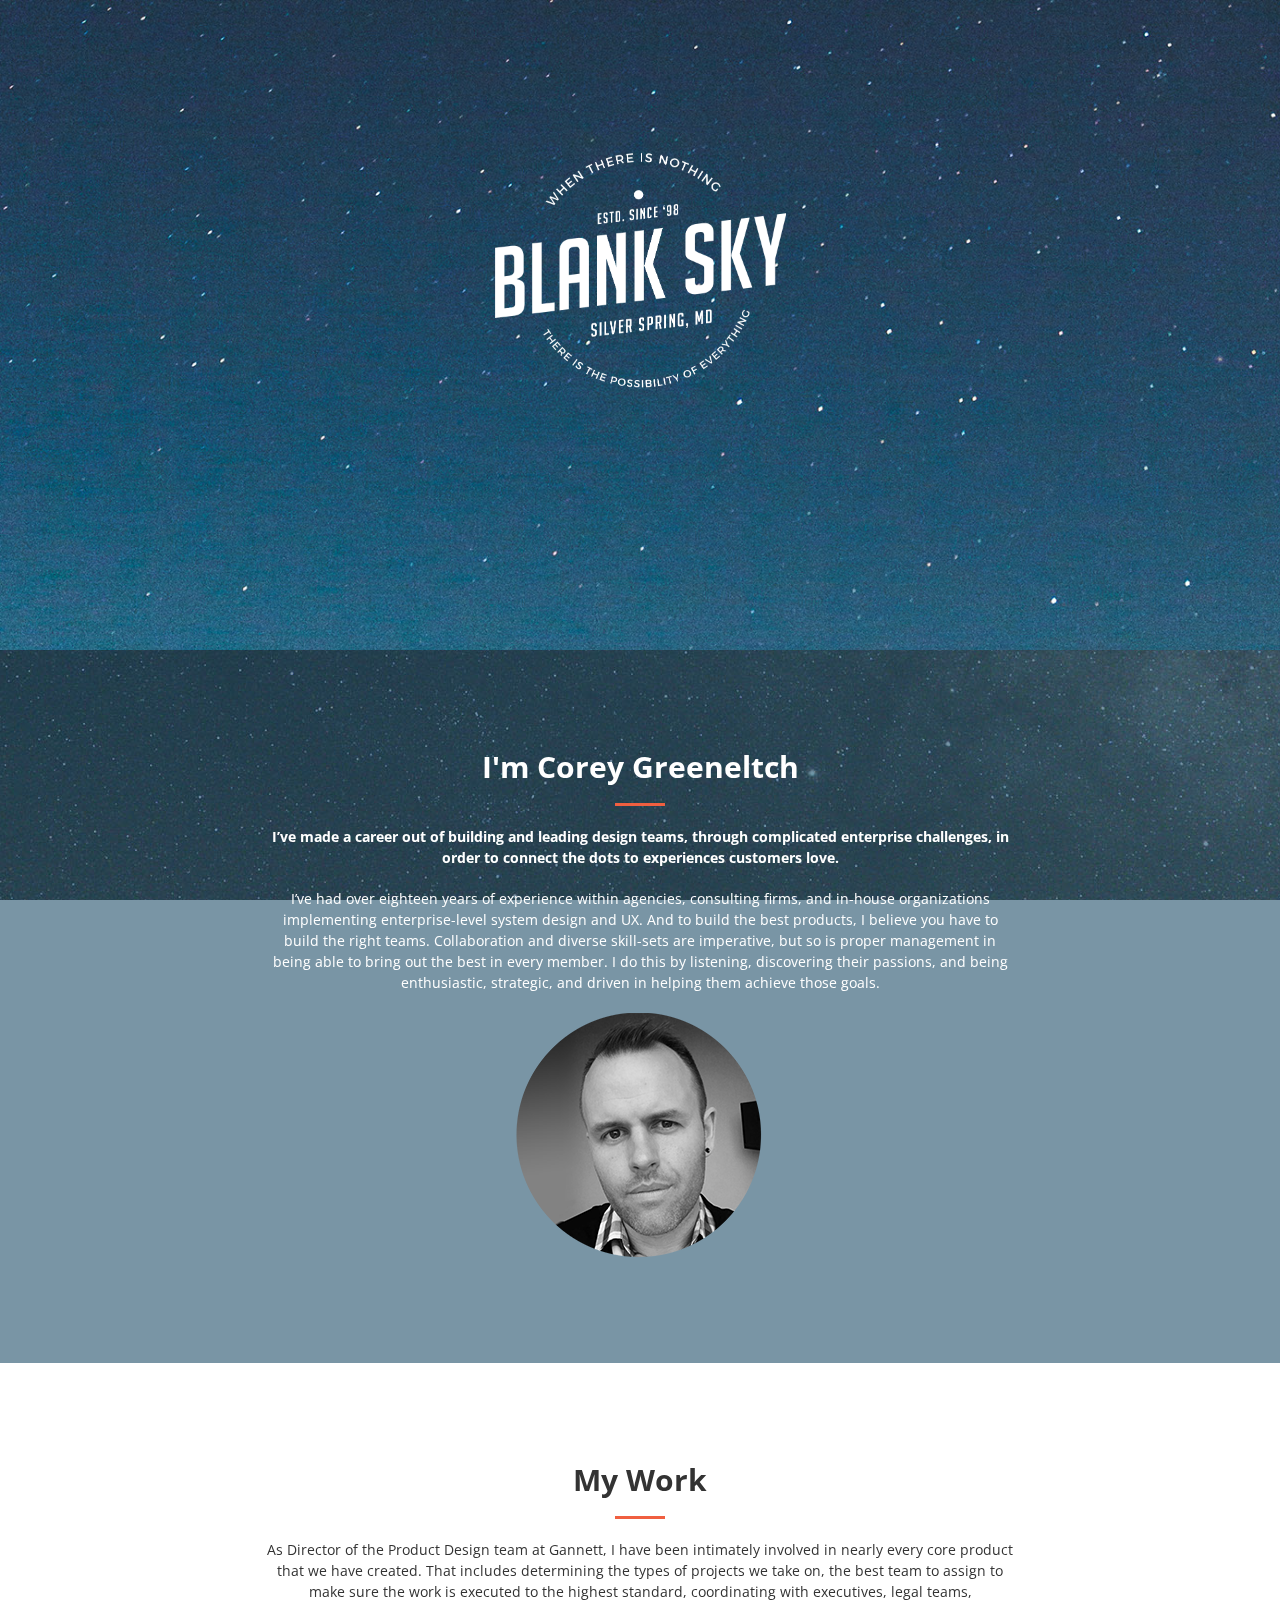
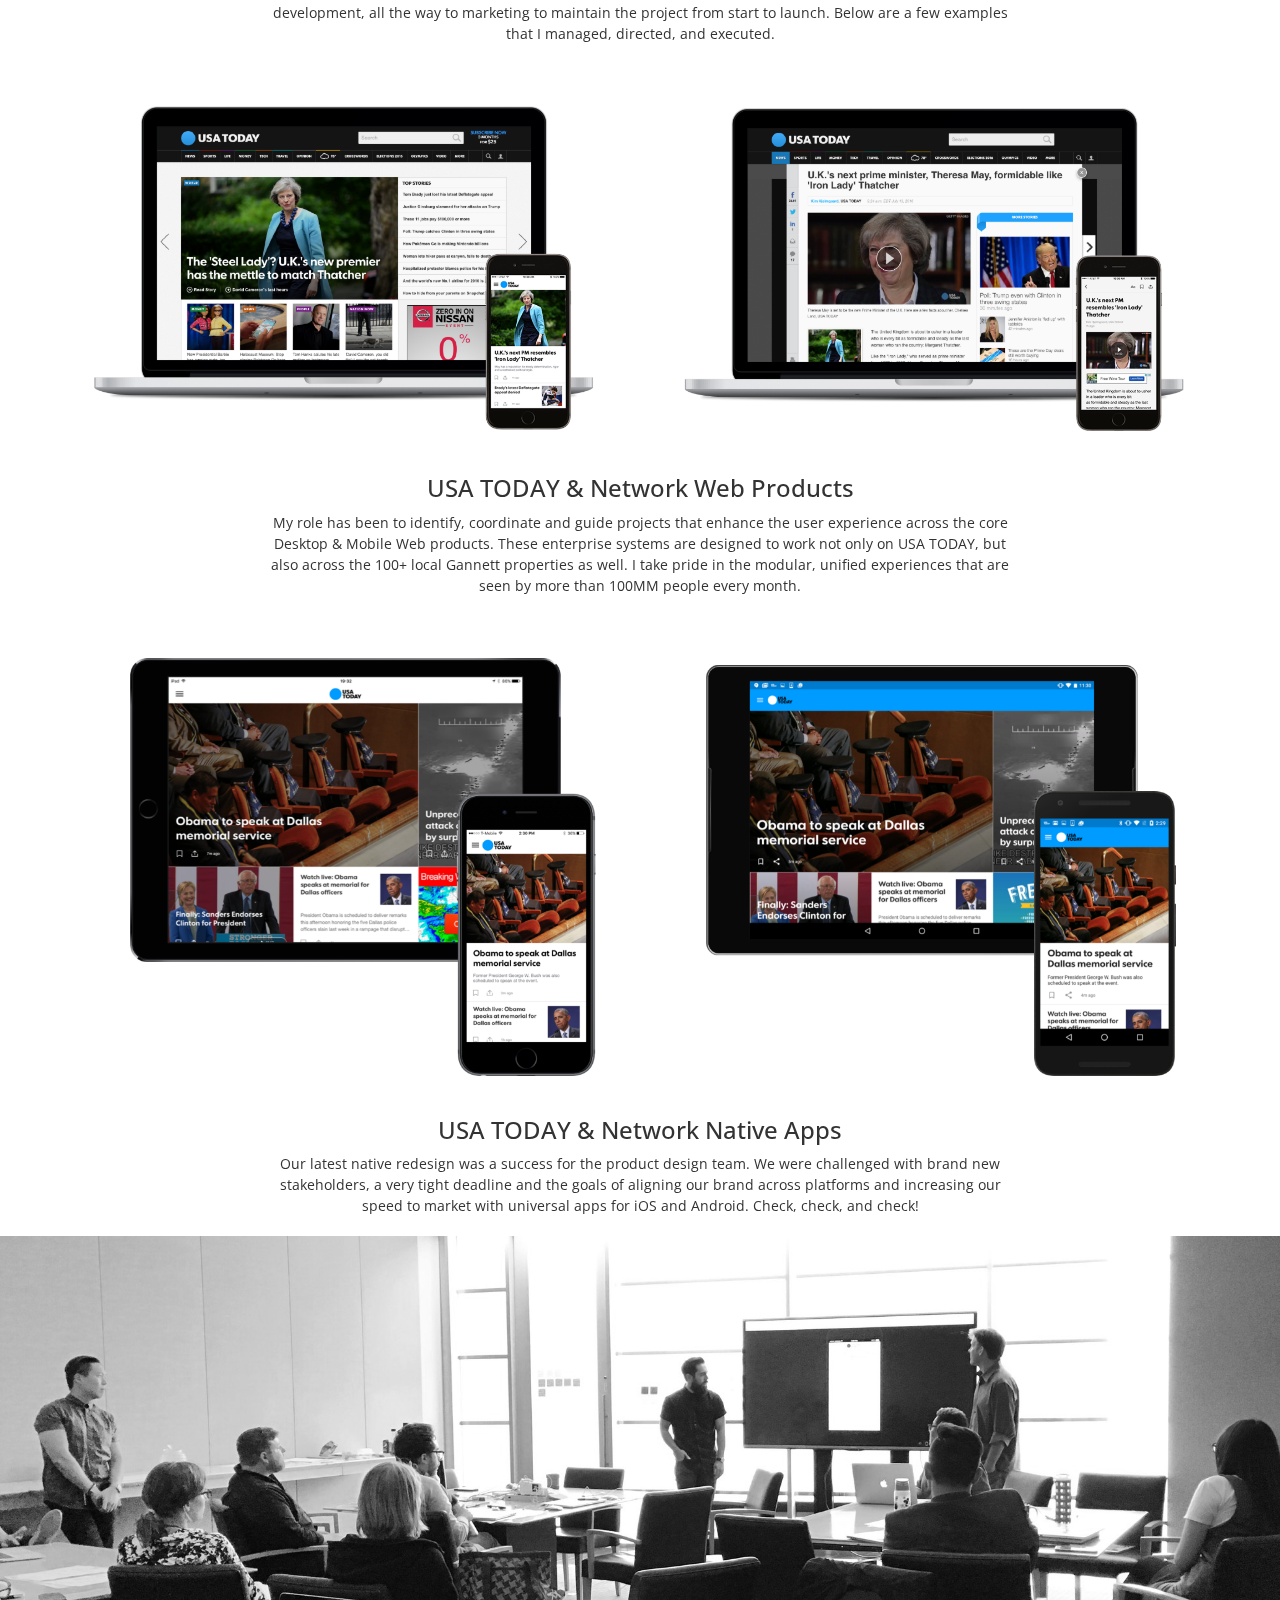
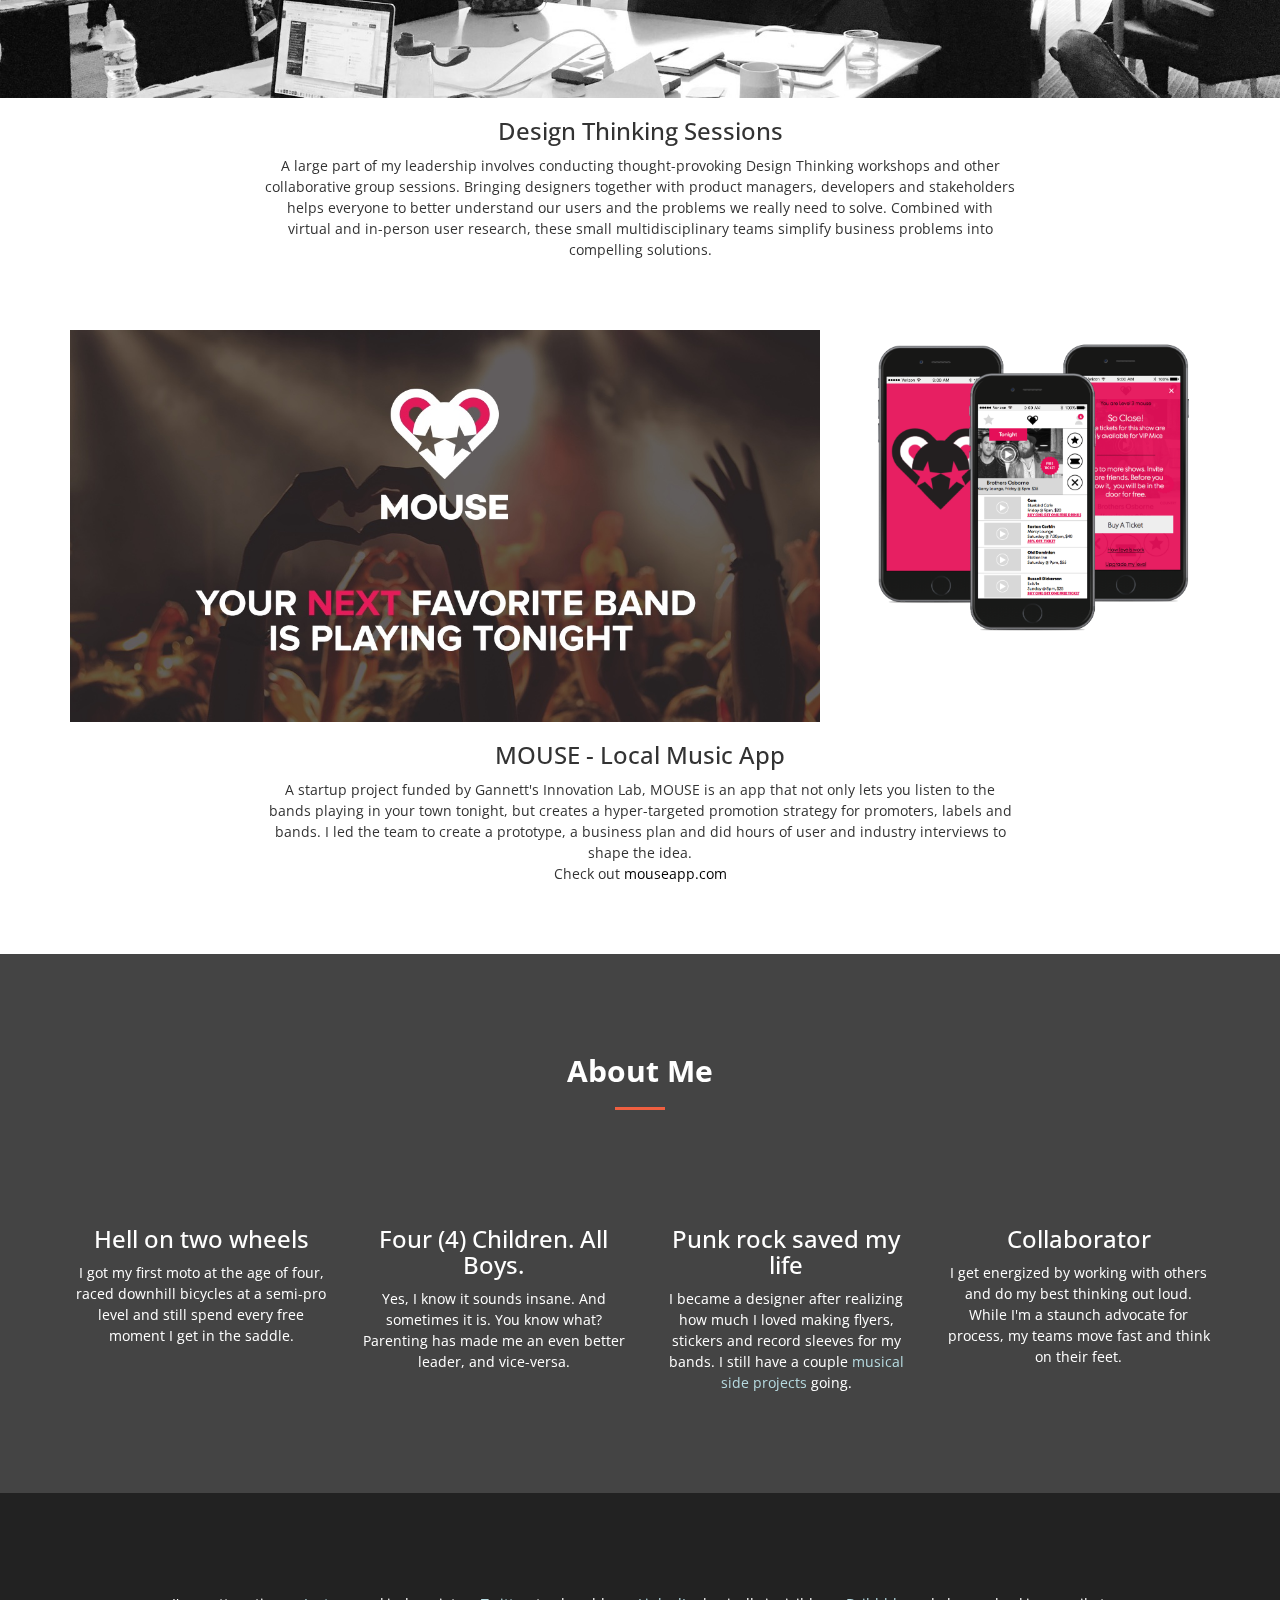
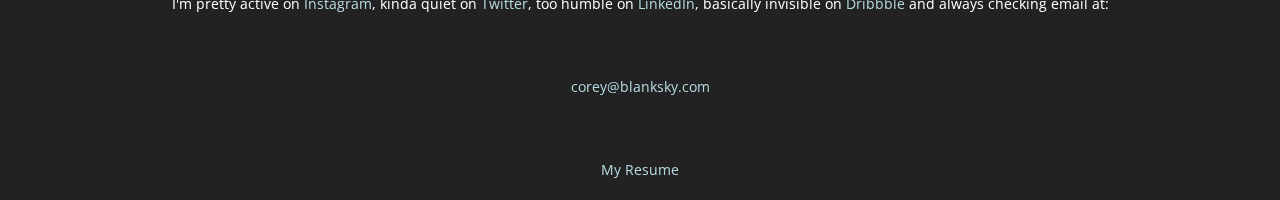
<file: index.html>
<!DOCTYPE html>
<html lang="en">

<head>

    <meta charset="utf-8">
    <meta http-equiv="X-UA-Compatible" content="IE=edge">
    <meta name="viewport" content="width=device-width, initial-scale=1">
    <meta name="description" content="">
    <meta name="author" content="">

    <title>Corey Greeneltch: Creative Leader</title>

    <!-- Bootstrap Core CSS -->
    <link rel="stylesheet" href="css/bootstrap.min.css" type="text/css">

    <!-- Custom Fonts -->
    <link href='http://fonts.googleapis.com/css?family=Open+Sans:300italic,400italic,600italic,700italic,800italic,400,300,600,700,800' rel='stylesheet' type='text/css'>
    <link href='http://fonts.googleapis.com/css?family=MerriweatherSans:400,300,300italic,400italic,700,700italic,900,900italic' rel='stylesheet' type='text/css'>
    <link rel="stylesheet" href="font-awesome/css/font-awesome.min.css" type="text/css">

    <!-- Plugin CSS -->
    <link rel="stylesheet" href="css/animate.min.css" type="text/css">

    <!-- Custom CSS -->
    <link rel="stylesheet" href="css/creative.css" type="text/css">


</head>

<body id="page-top">

<div id="wrapper">

    <!-- <header>
        <div class="header-content">
            <div class="header-content-inner">
                <h1 class="logo">.</h1>
               
               
            </div>
        </div>
    </header> --!>
    <div id="banner">
        <div class="header-content">
            <div class="header-content-inner">
                <h1 class="logo">.</h1>
               
               
            </div>
        </div>
    </div> 




    <section class="bg-primary" id="about">
        <div class="container">
            <div class="row">
               <div class="text-center col-md-8 col-md-offset-2 col-sm-8 col-sm-offset-2 col-xs-12 ">
                    <h2 class="section-heading">I'm Corey Greeneltch</h2>
                    <hr>
                  <p class="emphasis">I’ve made a career out of building and leading design teams, through complicated enterprise challenges, in order to connect the dots to experiences customers love.</p>
                   <p>I’ve had over eighteen years of experience within agencies, consulting firms, and in-house organizations implementing enterprise-level system design and UX. And to build the best products, I believe you have to build the right teams. Collaboration and diverse skill-sets are imperative, but so is proper management in being able to bring out the best in every member. I do this by listening, discovering their passions, and being enthusiastic, strategic, and driven in helping them achieve those goals.</p>
                 <div class="egoinc">  
                 <img src="img/greeneltch.png" alt="A portrait of the artist">
                 </div>
        
                  
                </div>
            </div>
        </div>
    </section>

    

   

    
    
    <section id="dayjob">
        <div class="container">
            <div class="row">
                <div class="text-center col-md-8 col-md-offset-2 col-sm-8 col-sm-offset-2 col-xs-12 ">
                    <h2 class="section-heading">My Work</h2>
                    <hr>
                   <p>As Director of the Product Design team at Gannett, I have been intimately involved in nearly every core product that we have created. That includes determining the types of projects we take on, the best team to assign to make sure the work is executed to the highest standard, coordinating with executives, legal teams, development, all the way to marketing to maintain the project from start to launch. Below are a few examples that I managed, directed, and executed.</p>
                     
                </div>
            </div>
        </div>
    
    </section>
    
<div class="white-bkgd">
    <section class="no-padding" id="portfolio">
           <div class="container">
       
            <div class="row">
                  <div class="col-lg-6 col-sm-6">
                    <a class="portfolio-box">
                        <img src="img/portfolio/usatweb1.png" class="img-responsive" alt="">
                    </a>
                  </div>
                  <div class="col-lg-6 col-sm-6">
                    <a class="portfolio-box">
                        <img src="img/portfolio/usatweb2.png" class="img-responsive" alt="">
                    </a>
                  </div>
 		    </div>
 		    <div class="row">
                <div class="text-center col-md-8 col-md-offset-2 col-sm-8 col-sm-offset-2 col-xs-12 ">
                    <h3>USA TODAY & Network Web Products</h2>
                 <p> My role has been to identify, coordinate and guide projects that enhance the user experience across the core Desktop & Mobile Web products. These enterprise systems are designed to work not only on USA TODAY, but also across the 100+ local Gannett properties as well. I take pride in the modular, unified experiences that are seen by more than 100MM people every month.</p>
                </div>
                </div>
                
                <div class="row">
                  <div class="col-lg-6 col-sm-6">
                    <a class="portfolio-box">
                        <img src="img/portfolio/usatnative1.png" class="img-responsive" alt="">
                    </a>
                </div>
                <div class="col-lg-6 col-sm-6">
                    <a class="portfolio-box">
                        <img src="img/portfolio/usatnative2.png" class="img-responsive" alt="">
                    </a>
                </div>
   		</div>
                <div class="text-center col-md-8 col-md-offset-2 col-sm-8 col-sm-offset-2 col-xs-12 ">
                    <h3>USA TODAY & Network Native Apps</h2>
                 <p>Our latest native redesign was a success for the product design team. We were challenged with brand new stakeholders, a very tight deadline and the goals of aligning our brand across platforms and increasing our speed to market with universal apps for iOS and Android. Check, check, and check!</p>
                </div>
                </div>
    </section>
    
    <section id="full-width-image">
       <img src="img/portfolio/session.jpg" class="img-responsive" alt="">
        <div class="container">
        
            <div class="row">
                 <div class="text-center col-md-8 col-md-offset-2 col-sm-8 col-sm-offset-2 col-xs-12 ">
                    <h3>Design Thinking Sessions</h2>
                   
                   <p>A large part of my leadership involves conducting thought-provoking Design Thinking workshops and other collaborative group sessions. Bringing designers together with product managers, developers and stakeholders helps everyone to better understand our users and the problems we really need to solve. Combined with virtual and in-person user research, these small multidisciplinary teams simplify
business problems into compelling solutions.</p>
                     
                </div>
            </div>
        </div>
    </section>
     <section class="no-padding" id="portfolio">
    <div class="container">
     <div class="row">
                  <div class="col-lg-8 col-sm-8">
                    
                        <img src="img/portfolio/mouse-bkgd.jpg" class="img-responsive" alt="">
                    
                  </div>
                  <div class="col-lg-4 col-sm-4">
                  
                        <img src="img/portfolio/mouse-app.png" class="img-responsive" alt="">
                    
                  </div>
 		    </div>
 		    <div class="row mouse">
                <div class="text-center col-md-8 col-md-offset-2 col-sm-8 col-sm-offset-2 col-xs-12 ">
                    <h3>MOUSE - Local Music App</h2>
                 <p>A startup project funded by Gannett's Innovation Lab, MOUSE is an app that not only lets you listen to the bands playing in your town tonight, but creates a hyper-targeted promotion strategy for promoters, labels and bands. I led the team to create a prototype, a business plan and did hours of user and industry interviews to shape the idea. <br />Check out <a href="http://www.mouseapp.com" class="darklink">mouseapp.com</a></p>
                </div>
                </div>
</div>
     </section>
       </div>
    
     <section id="services">
        <div class="container">
            <div class="row">
                <div class="col-lg-12 text-center">
                    <h2 class="section-heading">About Me</h2>
                    <hr class="primary">
                </div>
            </div>
        </div>
        <div class="container">
            <div class="row">
                <div class="col-lg-3 col-md-6 text-center">
                    <div class="service-box">
                        <i class="fa fa-4x fa-motorcycle wow bounceIn text-primary"></i>
                        <h3>Hell on two wheels</h3>
                        <p class="">I got my first moto at the age of four, raced downhill bicycles at a semi-pro level and still spend every free moment I get in the saddle.</p>
                    </div>
                </div>
                <div class="col-lg-3 col-md-6 text-center">
                    <div class="service-box">
                        <i class="fa fa-4x fa-group wow bounceIn text-primary" data-wow-delay=".2s"></i>
                        <h3>Four (4) Children. All Boys.</h3>
                        <p class="">Yes, I know it sounds insane. And sometimes it is. You know what? Parenting has made me an even better leader, and vice-versa.</p>
                    </div>
                </div>
                <div class="col-lg-3 col-md-6 text-center">
                    <div class="service-box">
                        <i class="fa fa-4x fa-volume-up wow bounceIn text-primary" data-wow-delay=".1s"></i>
                        <h3>Punk rock saved my life</h3>
                        <p class="">I became a designer after realizing how much I loved making flyers, stickers and record sleeves for my bands. I still have a couple <a class="" href="https://soundcloud.com/spikes-out" target="_blank">musical</a> <a class="" href="https://soundcloud.com/blanksky" target="_blank">side projects</a> going.</p>
                    </div>
                </div>
                <div class="col-lg-3 col-md-6 text-center">
                    <div class="service-box">
                        <i class="fa fa-4x fa-connectdevelop wow bounceIn text-primary" data-wow-delay=".3s"></i>
                        <h3>Collaborator</h3>
                        <p class="">I get energized by working with others and do my best thinking out loud. While I'm a staunch advocate for process, my teams move fast and think on their feet.</p>
                    </div>
                </div>
            </div>
        </div>
    </section>



    <section id="contact" class='bg-dark'>
        <div class="container">
            <div class="row">
                <div class="col-md-12 text-center">
                   
                   
                    <p>I'm pretty active on <a href="http://instagram.com/blanksky/">Instagram</a>, kinda quiet on <a href="http://twitter.com/BlankSky">Twitter</a>, too humble on <a href="https://www.linkedin.com/in/cgreeneltch">LinkedIn</a>, basically invisible on <a href="http://dribbble.com/BlankSky">Dribbble</a> and always checking email at:</p>
                     <a href="mailto:corey@blanksky.com"><i class="fa fa-envelope-o fa-3x wow bounceIn" data-wow-delay=".1s"></i>
                    <p>corey@blanksky.com</p></a>
                    <a href="CGResume-2016.pdf" target="_blank"><i class="fa fa-file-pdf-o fa-3x wow bounceIn" data-wow-delay=".1s"></i>
                    <p>My Resume</p></a>
                </div>
              
            </div>
        </div>
    </section>

    <!-- jQuery -->
    <script src="js/jquery.js"></script>

    <!-- Bootstrap Core JavaScript -->
    <script src="js/bootstrap.min.js"></script>

    <!-- Plugin JavaScript -->
    <script src="js/jquery.easing.min.js"></script>
    <script src="js/jquery.fittext.js"></script>
    <script src="js/wow.min.js"></script>
    <script src="js/modernizr-custom.js"></script>

    <!-- Custom Theme JavaScript -->
    <script src="js/creative.js"></script>
    
   
    

    
    <!-- Tubular JavaScript -->
     <script type="text/javascript" charset="utf-8" src="js/jquery.tubular.1.0.js"></script>
    <script type="text/javascript" charset="utf-8" src="js/index.js"></script>
    <script>
    
  (function(i,s,o,g,r,a,m){i['GoogleAnalyticsObject']=r;i[r]=i[r]||function(){
  (i[r].q=i[r].q||[]).push(arguments)},i[r].l=1*new Date();a=s.createElement(o),
  m=s.getElementsByTagName(o)[0];a.async=1;a.src=g;m.parentNode.insertBefore(a,m)
  })(window,document,'script','//www.google-analytics.com/analytics.js','ga');

  ga('create', 'UA-16449303-1', 'auto');
  ga('send', 'pageview');

</script>

    </div>
</body>

</html>
</file>
<file: css/creative.css>
/*!
 * Start Bootstrap - Creative Bootstrap Theme (http://startbootstrap.com)
 * Code licensed under the Apache License v2.0.
 * For details, see http://www.apache.org/licenses/LICENSE-2.0.
 */

html,
body {
    width: 100%;
    height: 100%;
    background-color: #fff;
    -webkit-font-smoothing: antialiased;

}

body {
    font-family: Open Sans,'Helvetica Neue',Arial,sans-serif;
	background-color: #444;
     background-image: url(../img/bkgd.jpg);
         background-repeat: no-repeat;
    background-attachment: fixed;
    background-position: center;
    background-color: #444;

}

.emphasis {
font-weight:700;
color:f05f40;
}

hr {
    max-width: 50px;
    border-color: #f05f40;
    border-width: 3px;
}

hr.light {
    border-color: #fff;
}

a {
    color: #b6dae0;
    -webkit-transition: all .35s;
    -moz-transition: all .35s;
    transition: all .35s;
}

a:hover,
a:focus {
    color: #35b8e6;
}

a.darklink {
    color: #000;
    -webkit-transition: all .35s;
    -moz-transition: all .35s;
    transition: all .35s;
}

a:hover,
a:focus {
    color: #35b8e6;
}

h1,
h2,
h3,
h4,
h5,
h6 {
    font-family: 'Open Sans','Helvetica Neue',Arial,sans-serif;
}

p {
    margin-bottom: 20px;
    font-size: 14px;
    line-height: 1.5;
}


@media(min-width:400px) {
.bg-primary {
   background-color: rgba(32,78,105,.6);
}
}
@media(max-width:400px) {
.bg-primary {
   background-color: rgba(32,78,105,.9);
}
}

.bg-dark {
    color: #fff;
    background-color: #222;
}

.text-faded {
    color: rgba(255,255,255,.7);
}

section {
    padding: 100px 0 0 0;
}

aside {
    padding: 50px 0;
}

.no-padding {
    padding: 0;
}





.egoinc {
margin: 0 0 100px 0;
}




@media(min-width:480px) {
	#banner {
		position: relative;
		background: url("../img/tested@2x.jpg") no-repeat fixed; 
		background-size: cover;
		height:650px;
	}
}

@media(max-width:480px) {
#banner {
    position: relative;
    background-position: bottom;
    background: url("../img/tested-mobile@2x.jpg") no-repeat;
    background-size: 480px 549px; 
}

}


#banner .header-content {
	position: relative; 
    width: 100%;
    padding: 150px 15px;
    text-align: center;
}

#banner .header-content .header-content-inner h1 {
margin: 0 auto;
  width: 291px;
  height: 244px;
  background: url("../img/blanksky-logo-header@3x.png");
  background-size: 291px 244px; 
  text-indent: -9999px;

}

#banner .header-content .header-content-inner hr {
    margin: 30px auto;
}

#banner .header-content .header-content-inner p {
    margin-bottom: 50px;
    font-size: 16px;
    font-weight: 400;
    color: rgba(255,255,255,.9);
}







/*


header {
    position: relative;
    background-position: bottom;
    background: url("../img/tested@2x.jpg") no-repeat bottom fixed; 
	background-size: 1200px;
}

@media(max-width:768px) {
header {
    position: relative;
    background-position: bottom;
    background: url("../img/tested-mobile.jpg") ;
}

}


header .header-content {
	position: relative; 
    width: 100%;
    padding: 150px 15px;
    text-align: center;
}

header .header-content .header-content-inner h1 {
margin: 0 auto;
  width: 291px;
  height: 244px;
  background: url("../img/blanksky-logo-header@3x.png");
  background-size: 291px 244px; 
  text-indent: -9999px;

}

header .header-content .header-content-inner hr {
    margin: 30px auto;
}

header .header-content .header-content-inner p {
    margin-bottom: 50px;
    font-size: 16px;
    font-weight: 400;
    color: rgba(255,255,255,.9);
}


*/






/*
@media(min-width:768px) {
    header {
        min-height: 100%;
    }

    header .header-content {
        position: relative;
        top: 50%;
        padding: 0 50px;
        -webkit-transform: translateY(-50%);
        -ms-transform: translateY(-50%);
        transform: translateY(-50%);
    }

    header .header-content .header-content-inner {
        margin-right: auto;
        margin-left: auto;
        max-width: 1000px;
    }

    header .header-content .header-content-inner p {
        margin-right: auto;
        margin-left: auto;
        max-width: 80%;
        font-size: 18px;
    }
}*/

.white-bkgd {
background-color: #fff;
}

#work, #portfolio, #services, #dayjob{
    background-color: #fff;
}
#work, #services{
    padding: 0 0 100px 0;
}
#services{
    padding: 100px 0 100px 0;
    background: url("../img/about-bkgd.jpg");
    color:#fff;
    background-repeat: no-repeat;
    background-attachment: fixed;
    background-position: center;
    background-color: #444;
}
#full-width-image{
    padding: 0px 0 50px 0;
}
#full-width-image img{
  -webkit-filter: grayscale(100%);
  filter: grayscale(100%);
}

.mouse {
padding: 0 0 50px 0;
}

.section-heading {
    margin-top: 0;
    font-weight: 700;
}

.service-box {
    margin: 50px auto 0;
    max-width: 400px;
}

@media(min-width:992px) {
    .service-box {
        margin: 20px auto 0;
    }
}

.service-box p {
    margin-bottom: 0;
}

.portfolio-box {
    display: block;
    position: relative;
    margin: 0 auto;
    max-width: 650px;
}

.portfolio-box .portfolio-box-caption {
    display: block;
    position: absolute;
    bottom: 0;
    width: 100%;
    height: 100%;
    text-align: center;
    color: #fff;
    opacity: 0;
    background: rgba(100,100,100,.9);
    -webkit-transition: all .35s;
    -moz-transition: all .35s;
    transition: all .35s;

}

.portfolio-box .portfolio-box-caption .portfolio-box-caption-content {
    position: absolute;
    top: 50%;
    width: 100%;
    text-align: center;
    transform: translateY(-50%);
}

.portfolio-box .portfolio-box-caption .portfolio-box-caption-content .project-category,
.portfolio-box .portfolio-box-caption .portfolio-box-caption-content .project-name {
    padding: 0 15px;
    font-family: 'Merriweather','Helvetica Neue',Arial,sans-serif;
}

.portfolio-box .portfolio-box-caption .portfolio-box-caption-content .project-category {
    text-transform: uppercase;
    font-size: 13px;
    font-weight: 600;
}

.portfolio-box .portfolio-box-caption .portfolio-box-caption-content .project-name {
    font-size: 11px;
}

.portfolio-box:hover .portfolio-box-caption {
    opacity: 1;
}

@media(min-width:768px) {
    .portfolio-box .portfolio-box-caption .portfolio-box-caption-content .project-category {
        font-size: 16px;
    }

    .portfolio-box .portfolio-box-caption .portfolio-box-caption-content .project-name {
        font-size: 14px;
    }
}

.call-to-action h2 {
    margin: 0 auto 20px;
}

.text-primary {
    color: #f05f40;
}

.no-gutter > [class*=col-] {
    padding-right: 0;
    padding-left: 0;
}

.btn-default {
    border-color: #fff;
    color: #222;
    background-color: #fff;
    -webkit-transition: all .35s;
    -moz-transition: all .35s;
    transition: all .35s;
}

.btn-default:hover,
.btn-default:focus,
.btn-default.focus,
.btn-default:active,
.btn-default.active,
.open > .dropdown-toggle.btn-default {
    border-color: #ededed;
    color: #222;
    background-color: #f2f2f2;
}

.btn-default:active,
.btn-default.active,
.open > .dropdown-toggle.btn-default {
    background-image: none;
}

.btn-default.disabled,
.btn-default[disabled],
fieldset[disabled] .btn-default,
.btn-default.disabled:hover,
.btn-default[disabled]:hover,
fieldset[disabled] .btn-default:hover,
.btn-default.disabled:focus,
.btn-default[disabled]:focus,
fieldset[disabled] .btn-default:focus,
.btn-default.disabled.focus,
.btn-default[disabled].focus,
fieldset[disabled] .btn-default.focus,
.btn-default.disabled:active,
.btn-default[disabled]:active,
fieldset[disabled] .btn-default:active,
.btn-default.disabled.active,
.btn-default[disabled].active,
fieldset[disabled] .btn-default.active {
    border-color: #fff;
    background-color: #fff;
}

.btn-default .badge {
    color: #fff;
    background-color: #222;
}

.btn-primary {
    border-color: #f05f40;
    color: #fff;
    background-color: #f05f40;
    -webkit-transition: all .35s;
    -moz-transition: all .35s;
    transition: all .35s;
}

.btn-primary:hover,
.btn-primary:focus,
.btn-primary.focus,
.btn-primary:active,
.btn-primary.active,
.open > .dropdown-toggle.btn-primary {
    border-color: #ed431f;
    color: #fff;
    background-color: #ee4b28;
}

.btn-primary:active,
.btn-primary.active,
.open > .dropdown-toggle.btn-primary {
    background-image: none;
}

.btn-primary.disabled,
.btn-primary[disabled],
fieldset[disabled] .btn-primary,
.btn-primary.disabled:hover,
.btn-primary[disabled]:hover,
fieldset[disabled] .btn-primary:hover,
.btn-primary.disabled:focus,
.btn-primary[disabled]:focus,
fieldset[disabled] .btn-primary:focus,
.btn-primary.disabled.focus,
.btn-primary[disabled].focus,
fieldset[disabled] .btn-primary.focus,
.btn-primary.disabled:active,
.btn-primary[disabled]:active,
fieldset[disabled] .btn-primary:active,
.btn-primary.disabled.active,
.btn-primary[disabled].active,
fieldset[disabled] .btn-primary.active {
    border-color: #f05f40;
    background-color: #f05f40;
}

.btn-primary .badge {
    color: #f05f40;
    background-color: #fff;
}

.btn {
    border: 0;
    border-radius: 300px;
    text-transform: uppercase;
    font-family: 'Open Sans','Helvetica Neue',Arial,sans-serif;
    font-weight: 700;
}

.btn-xl {
    padding: 15px 30px;
}

::-moz-selection {
    text-shadow: none;
    color: #fff;
    background: #222;
}

::selection {
    text-shadow: none;
    color: #fff;
    background: #222;
}

img::selection {
    color: #fff;
    background: 0 0;
}

img::-moz-selection {
    color: #fff;
    background: 0 0;
}

body {
    webkit-tap-highlight-color: #222;
}
</file>
